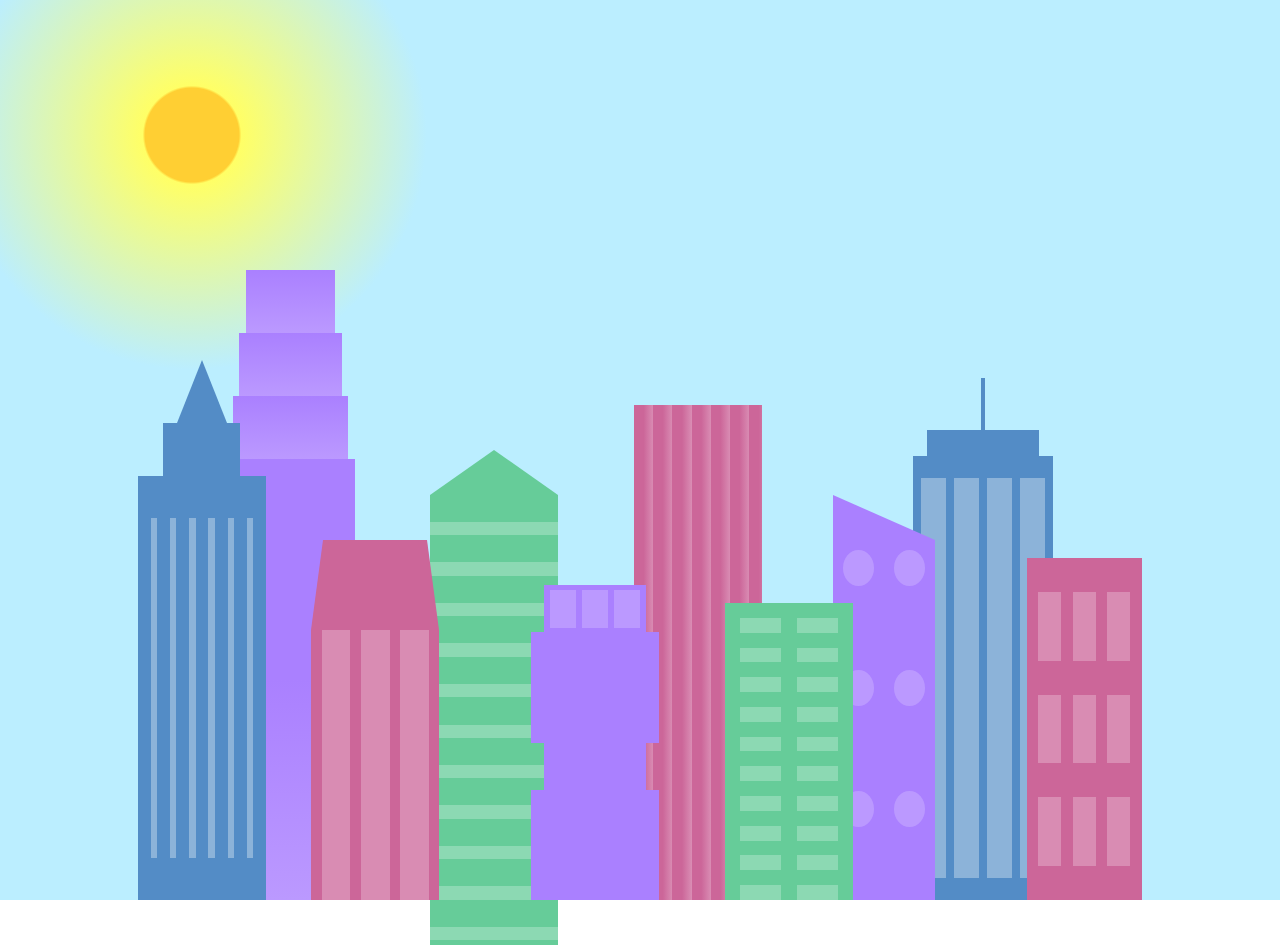
<file: cssCitySkyline/index.html>
<!DOCTYPE html>
<html lang="en">    
  <head>
    <meta charset="UTF-8">
    <title>CSS City Skyline</title>
    <link href="styles.css" rel="stylesheet" />   
  </head>

  <body>
    <div class="background-buildings sky">
      <div></div>
      <div></div>
      <div class="bb1 building-wrap">
        <div class="bb1a bb1-window"></div>
        <div class="bb1b bb1-window"></div>
        <div class="bb1c bb1-window"></div>
        <div class="bb1d"></div>
      </div>
      <div class="bb2">
        <div class="bb2a"></div>
        <div class="bb2b"></div>
      </div>
      <div class="bb3"></div>
      <div></div>
      <div class="bb4 building-wrap">
        <div class="bb4a"></div>
        <div class="bb4b"></div>
        <div class="bb4c window-wrap">
          <div class="bb4-window"></div>
          <div class="bb4-window"></div>
          <div class="bb4-window"></div>
          <div class="bb4-window"></div>
        </div>
      </div>
      <div></div>
      <div></div>
    </div>

    <div class="foreground-buildings">
      <div></div>
      <div></div>
      <div class="fb1 building-wrap">
        <div class="fb1a"></div>
        <div class="fb1b"></div>
        <div class="fb1c"></div>
      </div>
      <div class="fb2">
        <div class="fb2a"></div>
        <div class="fb2b window-wrap">
          <div class="fb2-window"></div>
          <div class="fb2-window"></div>
          <div class="fb2-window"></div>
        </div>
      </div>
      <div></div>
      <div class="fb3 building-wrap">
        <div class="fb3a window-wrap">
          <div class="fb3-window"></div>
          <div class="fb3-window"></div>
          <div class="fb3-window"></div>
        </div>
        <div class="fb3b"></div>
        <div class="fb3a"></div>
        <div class="fb3b"></div>
      </div>
      <div class="fb4">
        <div class="fb4a"></div>
        <div class="fb4b">
          <div class="fb4-window"></div>
          <div class="fb4-window"></div>
          <div class="fb4-window"></div>
          <div class="fb4-window"></div>
          <div class="fb4-window"></div>
          <div class="fb4-window"></div>
        </div>
      </div>
      <div class="fb5"></div>
      <div class="fb6"></div>
      <div></div>
      <div></div>
    </div>
  </body>
</html>
</file>
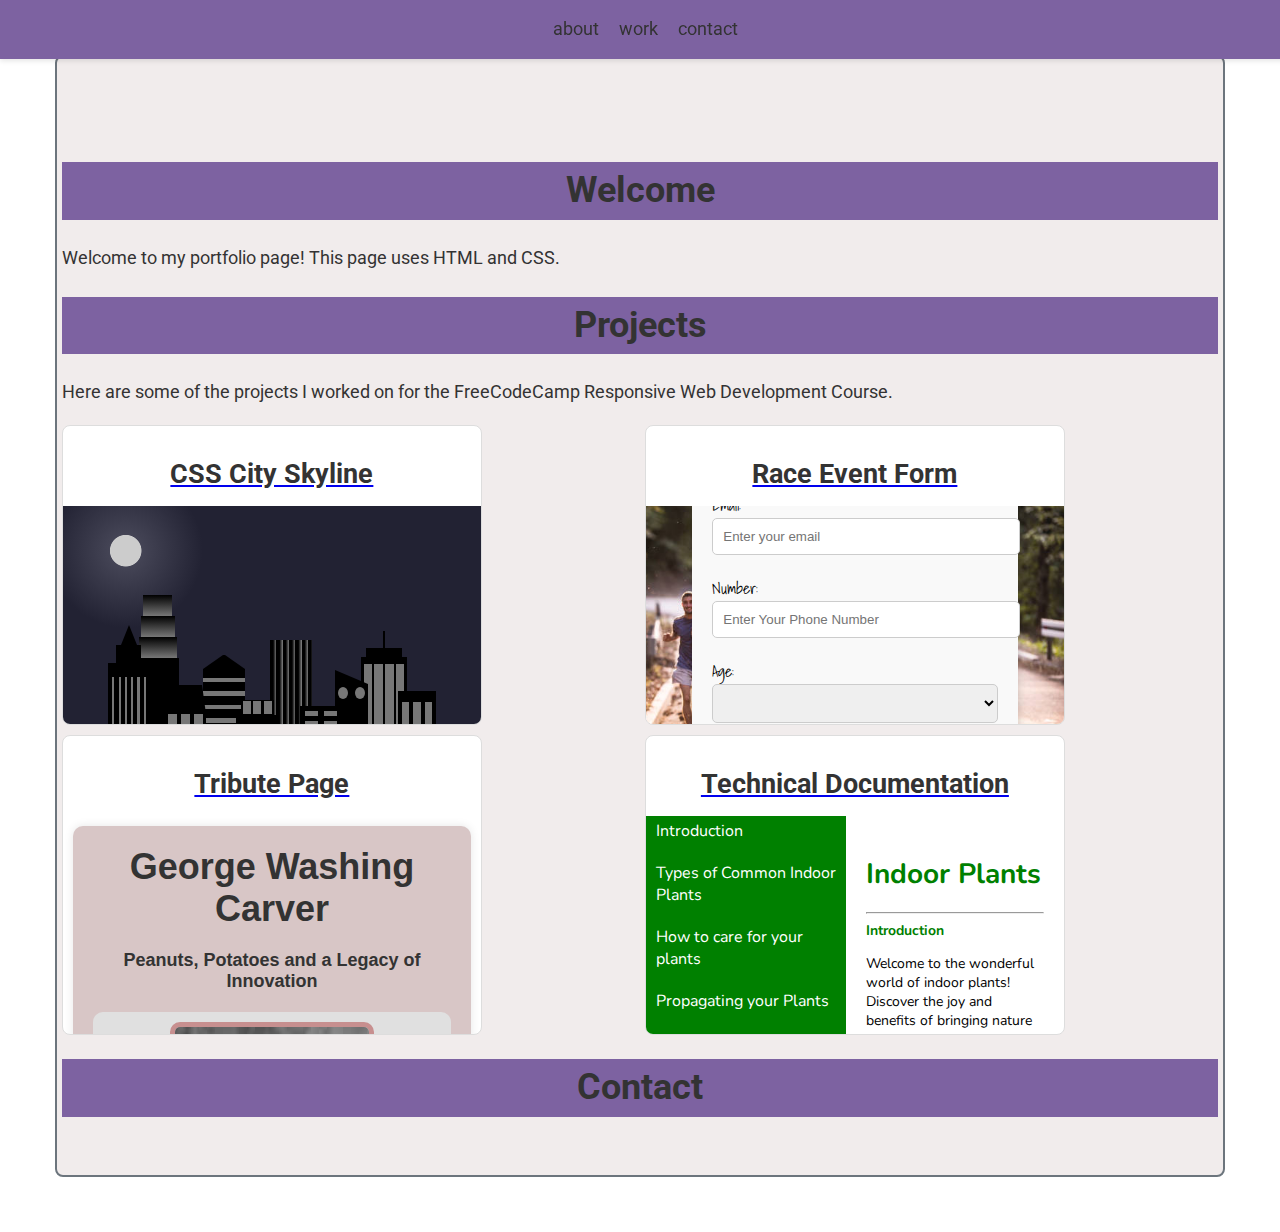
<file: portfolioPage/index.html>
<!DOCTYPE html>
<html lang="en">

<head>
    <meta charset="UTF-8">
    <meta name="viewport" content="width=device-width, initial-scale=1.0">
    <link rel="stylesheet" href="styles.css">
    <link rel="stylesheet" href="https://fonts.googleapis.com/css2?family=Roboto:wght@400;700&display=swap">
    <title>FreeCodeCamp Portfolio Projects</title>
</head>

<body>
    <header> 
        <nav id="navbar">
            <a href="#welcome-section">about</a>
            <a href="#projects">work</a>
            <a href="#contact">contact</a>
        </nav>
    </header>
    <div id="main-content">
    <section id="welcome-section">
        <h1>Welcome</h1>
        <p>Welcome to my portfolio page!  This page uses HTML and CSS.</p>
    </section>
    <section id="projects" class="projects-section">
        <h1>Projects</h1>
        <p>Here are some of the projects I worked on for the FreeCodeCamp Responsive Web Development Course.</p>
        <div class="projects-grid">
            <div class="project-tile">
                <a href="../cssCitySkyline/index.html" target="_blank">
                    <h3 class="project-title">CSS City Skyline</h3>
                </a>

                <iframe src="../cssCitySkyline/index.html" scrolling="no"></iframe>

            </div>
            <div class="project-tile">
                <a href="../eventRegistrationForm/form.html" target="_blank" >
                    <h3 class="project-title">Race Event Form</h3>
                </a>

                <iframe src="../eventRegistrationForm/form.html" scrolling="no"></iframe>

            </div>
            <div class="project-tile">
                <a href="../tributePage/index.html" target="_blank">
                    <h3 class="project-title">Tribute Page</h3>
                </a>

                <iframe src="../tributePage/index.html" scrolling="no"></iframe>

            </div>
            <div class="project-tile">
                <a href="../techDocPage/index.html" target="_blank">
                    <h3 class="project-title">Technical Documentation</h3>
                </a>

                <iframe src="../techDocPage/index.html" scrolling="no"></iframe>

            </div>
            
        </div>
    </section>
    <section id="contact">
        <h1>Contact</h1>
        <a href="" target="_blank" id="profile-link">
            <img </a>

    </section>
</div>

</body>

</html>
</file>
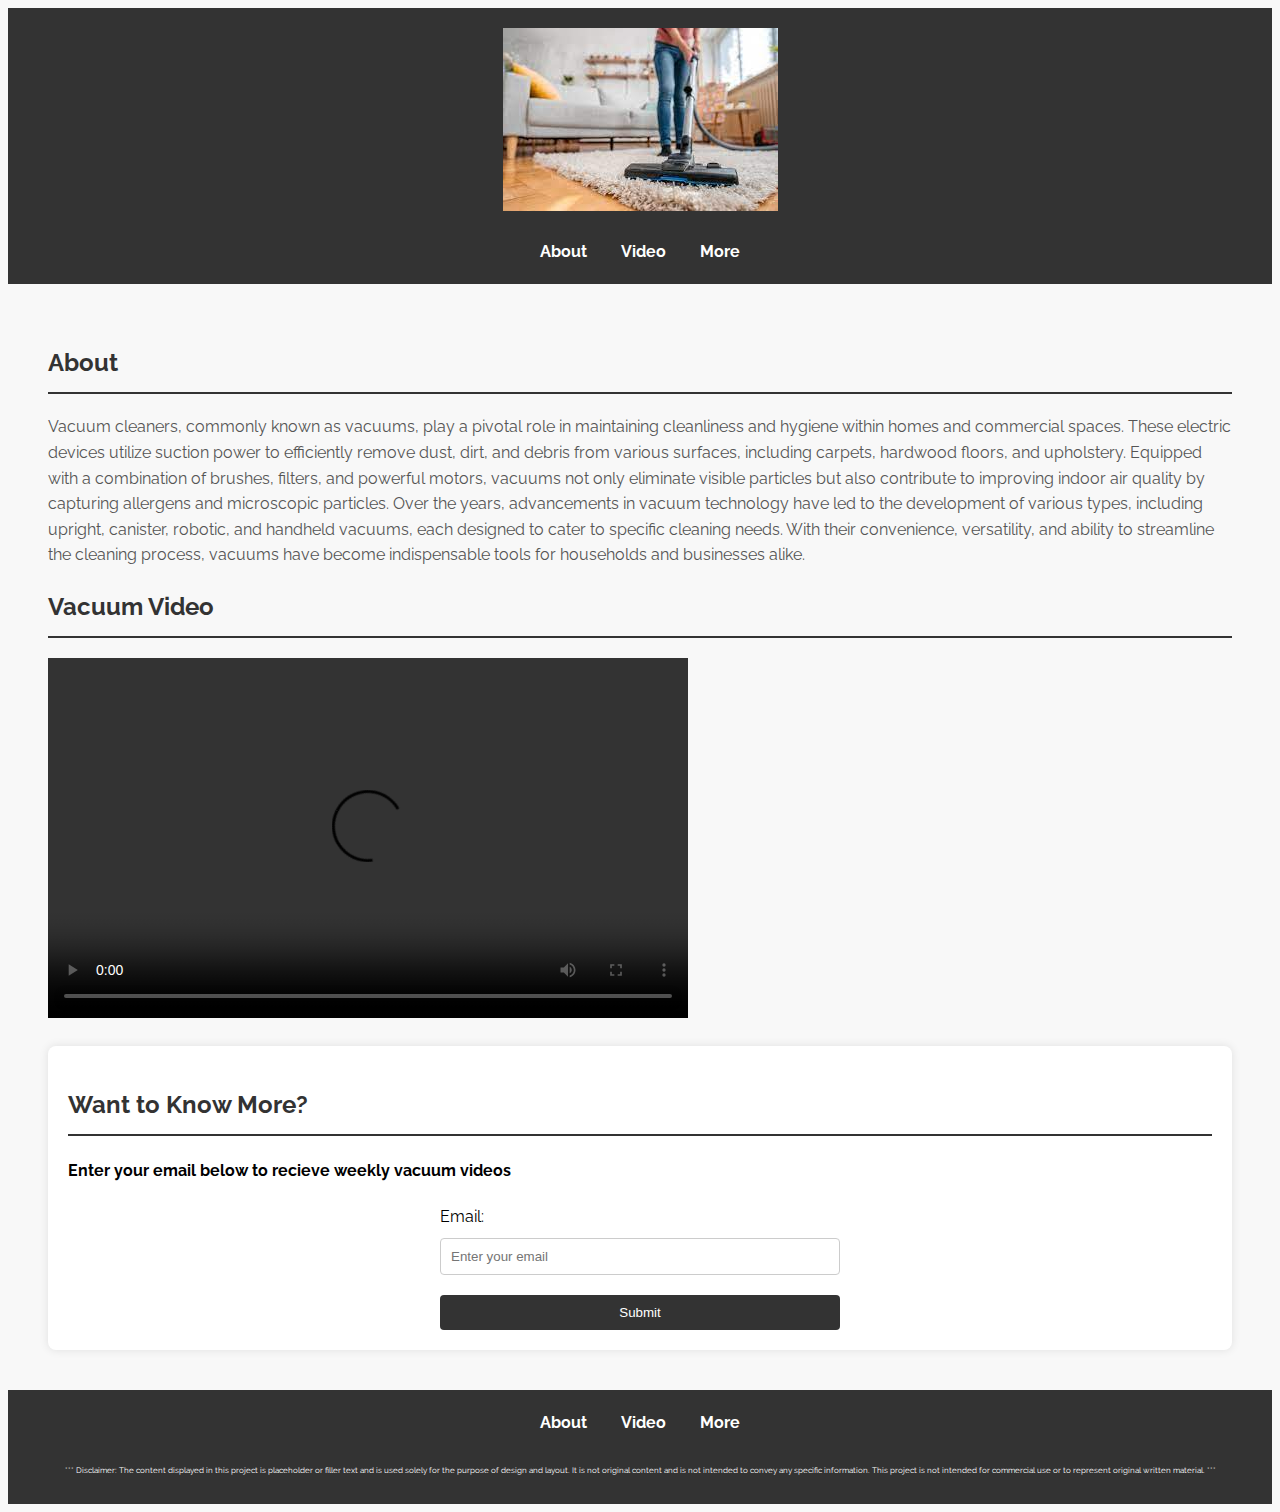
<file: productLandingPage/index.html>
<!DOCTYPE html>
<html lang="en">

<head>
    <meta charset="UTF-8">
    <meta name="viewport" content="width=device-width, initial-scale=1.0">
    <link href="https://fonts.googleapis.com/css?family=Anton%7CBaskervville%7CRaleway&display=swap" rel="stylesheet" />
    <link rel="stylesheet" href="https://use.fontawesome.com/releases/v5.8.2/css/all.css" />
    <link rel="stylesheet" href="styles.css">
    <title>Product Landing Page</title>
</head>

<body>

    <header id="header">
        <img id="header-img" src="images/vacuum1.jpg">
        <nav id="nav-bar">
            <a class="nav-link" href="#about">About</a>
            <a class="nav-link" href="#products">Video</a>
            <a class="nav-link" href="#email-section">More</a>
        </nav>
    </header>
    <main id="main-content">
        <section id="about">
            <h2 class="section-title">About</h2>
            <p>Vacuum cleaners, commonly known as vacuums, play a pivotal role in maintaining cleanliness and hygiene within homes and commercial spaces. These electric devices utilize suction power to efficiently remove dust, dirt, and debris from various surfaces, including carpets, hardwood floors, and upholstery. Equipped with a combination of brushes, filters, and powerful motors, vacuums not only eliminate visible particles but also contribute to improving indoor air quality by capturing allergens and microscopic particles. Over the years, advancements in vacuum technology have led to the development of various types, including upright, canister, robotic, and handheld vacuums, each designed to cater to specific cleaning needs. With their convenience, versatility, and ability to streamline the cleaning process, vacuums have become indispensable tools for households and businesses alike.

            </p>

        </section>
        <section id="products">
            <h2 class="section-title">Vacuum Video</h2>
            <video id="video" width="640" height="360" controls src="https://www.youtube.com/watch?v=ejaVz-ZR-a8"
                type="video">

                Your browser does not support the video tag.
            </video>

        </section>
        <section id="email-section">
            <h2 class="section-title">Want to Know More? </h2>
            <h4>Enter your email below to recieve weekly vacuum videos</h4>
            <form id="form" action="https://www.freecodecamp.com/email-submit">
                <label for="email" id="email-label">Email:</label>
                <input id="email" type="email" name="email" placeholder="Enter your email" required>
                <input type="submit" id="submit">


            </form>

        </section>
    </main>
    <footer id="footer">
        <a class="nav-link" href="#about">About</a>
        <a class="nav-link" href="#products">Video</a>
        <a class="nav-link" href="#email-section">More</a>
        <p id="disclaimer">*** Disclaimer: The content displayed in this project is placeholder or filler text and is used solely for the purpose of design and layout. It is not original content and is not intended to convey any specific information. This project is not intended for commercial use or to represent original written material. ***</p>
    </footer>

</body>

</html>
</file>
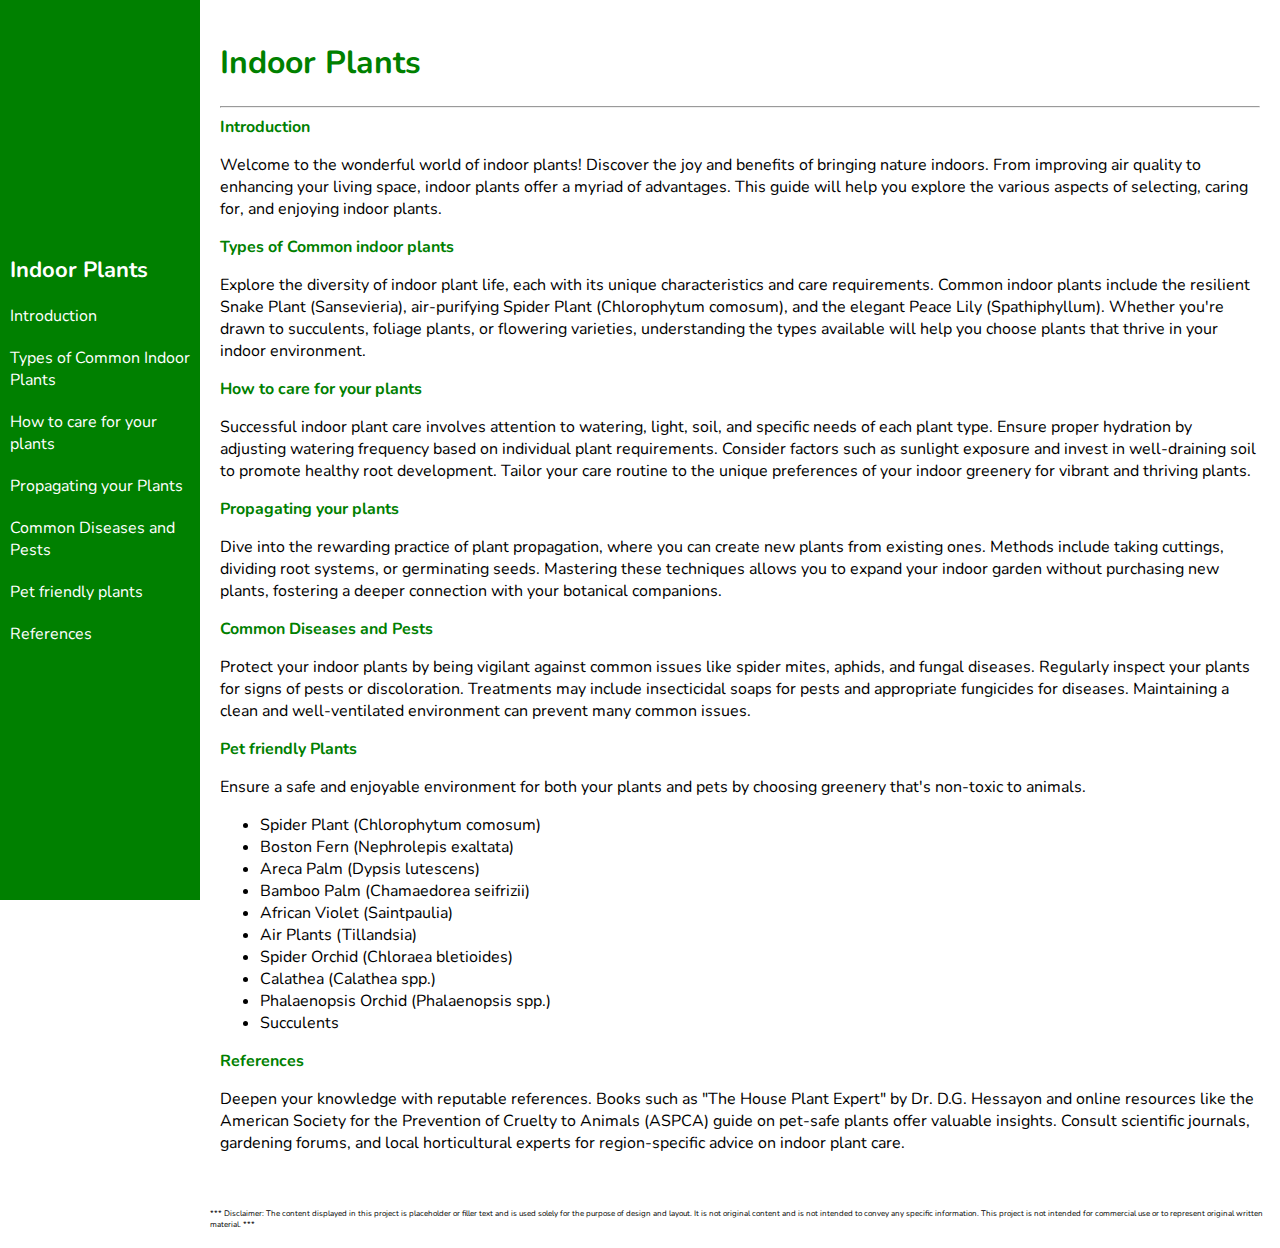
<file: techDocPage/index.html>
<!DOCTYPE html>
<html lang="en">
<head>
    <meta charset="UTF-8">
    <meta name="viewport" content="width=device-width, initial-scale=1.0">
    <link rel="stylesheet" href="styles.css">
    <link rel="stylesheet" href="https://fonts.googleapis.com/css2?family=Nunito:wght@400;600;700&display=swap">
    <title>Houseplants for the Indoors</title>
</head>
<body>
    <nav id="navbar">
        <header class="navbar_header">
             Indoor Plants
        </header>
        <a  class="nav-link" href="#introduction">Introduction</a>
        <a  class="nav-link" href="#types_of_common_indoor_plants">Types of Common Indoor Plants</a>
        <a  class="nav-link" href="#how_to_care_for_your_plants">How to care for your plants</a>
        <a  class="nav-link" href="#propagating_your_plants">Propagating your Plants</a>
        <a  class="nav-link" href="#common_diseases_and_pests">Common Diseases and Pests</a>
        <a  class="nav-link" href="#pet_friendly_plants">Pet friendly plants</a>
        <a  class="nav-link" href="#references">References</a>

    </nav>
    <main id="main-doc">
        <h1> Indoor Plants</h1><hr>
       <section class="main-section" id="introduction">
        <header>Introduction
        </header>
        <p>Welcome to the wonderful world of indoor plants! Discover the joy and benefits of bringing nature indoors. From improving air quality to enhancing your living space, indoor plants offer a myriad of advantages. This guide will help you explore the various aspects of selecting, caring for, and enjoying indoor plants.
        </p>
        <p></p>
       
       </section> 
       <section class="main-section" id="types_of_common_indoor_plants">
        <header>Types of Common indoor plants
        </header>
        <p>Explore the diversity of indoor plant life, each with its unique characteristics and care requirements. Common indoor plants include the resilient Snake Plant (Sansevieria), air-purifying Spider Plant (Chlorophytum comosum), and the elegant Peace Lily (Spathiphyllum). Whether you're drawn to succulents, foliage plants, or flowering varieties, understanding the types available will help you choose plants that thrive in your indoor environment.
        </p>
        <code class="hidden-code">This is a code element within the main section.</code>
        
       </section> 
       <section class="main-section" id="how_to_care_for_your_plants">
        <header>How to care for your plants
        </header>
        <p>Successful indoor plant care involves attention to watering, light, soil, and specific needs of each plant type. Ensure proper hydration by adjusting watering frequency based on individual plant requirements. Consider factors such as sunlight exposure and invest in well-draining soil to promote healthy root development. Tailor your care routine to the unique preferences of your indoor greenery for vibrant and thriving plants.
        </p>
        <code class="hidden-code">This is a code element within the main section.</code>
       
       </section> 
       <section class="main-section" id="propagating_your_plants">
        <header>Propagating your plants
        </header>
        <p>Dive into the rewarding practice of plant propagation, where you can create new plants from existing ones. Methods include taking cuttings, dividing root systems, or germinating seeds. Mastering these techniques allows you to expand your indoor garden without purchasing new plants, fostering a deeper connection with your botanical companions.
        </p>
        <code class="hidden-code">This is a code element within the main section.</code>
       
       </section> 
       <section class="main-section" id="common_diseases_and_pests">
        <header>Common Diseases and Pests
        </header>
        <p>Protect your indoor plants by being vigilant against common issues like spider mites, aphids, and fungal diseases. Regularly inspect your plants for signs of pests or discoloration. Treatments may include insecticidal soaps for pests and appropriate fungicides for diseases. Maintaining a clean and well-ventilated environment can prevent many common issues.
        </p>
        <code class="hidden-code">This is a code element within the main section.</code>
       </section> 
       <section class="main-section" id="pet_friendly_plants">
        <header>Pet friendly Plants
        </header>
        <p>Ensure a safe and enjoyable environment for both your plants and pets by choosing greenery that's non-toxic to animals. </p>
        <ul>
            <li>Spider Plant (Chlorophytum comosum) </li>
            <li>Boston Fern (Nephrolepis exaltata)</li>
            <li>Areca Palm (Dypsis lutescens)</li>
            <li>Bamboo Palm (Chamaedorea seifrizii)</li>
            <li>African Violet (Saintpaulia)</li>  
            <li>Air Plants (Tillandsia)</li>
            <li>Spider Orchid (Chloraea bletioides)</li>
            <li>Calathea (Calathea spp.)</li>  
            <li>Phalaenopsis Orchid (Phalaenopsis spp.)</li> 
             <li>Succulents </li>
        </ul>
        <p></p>
        <code class="hidden-code">This is a code element within the main section.</code>
       </section> 
       
       <section class="main-section" id="references">
        <header>References
        </header>
        
        <p>Deepen your knowledge with reputable references. Books such as "The House Plant Expert" by Dr. D.G. Hessayon and online resources like the American Society for the Prevention of Cruelty to Animals (ASPCA) guide on pet-safe plants offer valuable insights. Consult scientific journals, gardening forums, and local horticultural experts for region-specific advice on indoor plant care.
        </p>
        <code class="hidden-code">This is a code element within the main section.</code>
       </section> 


    </main>
    
</body>
<footer>
    <p>
        *** Disclaimer: The content displayed in this project is placeholder or filler text and is used solely for the purpose of design and layout. It is not original content and is not intended to convey any specific information. This project is not intended for commercial use or to represent original written material. ***
    </p>
</footer>
</html>
</file>
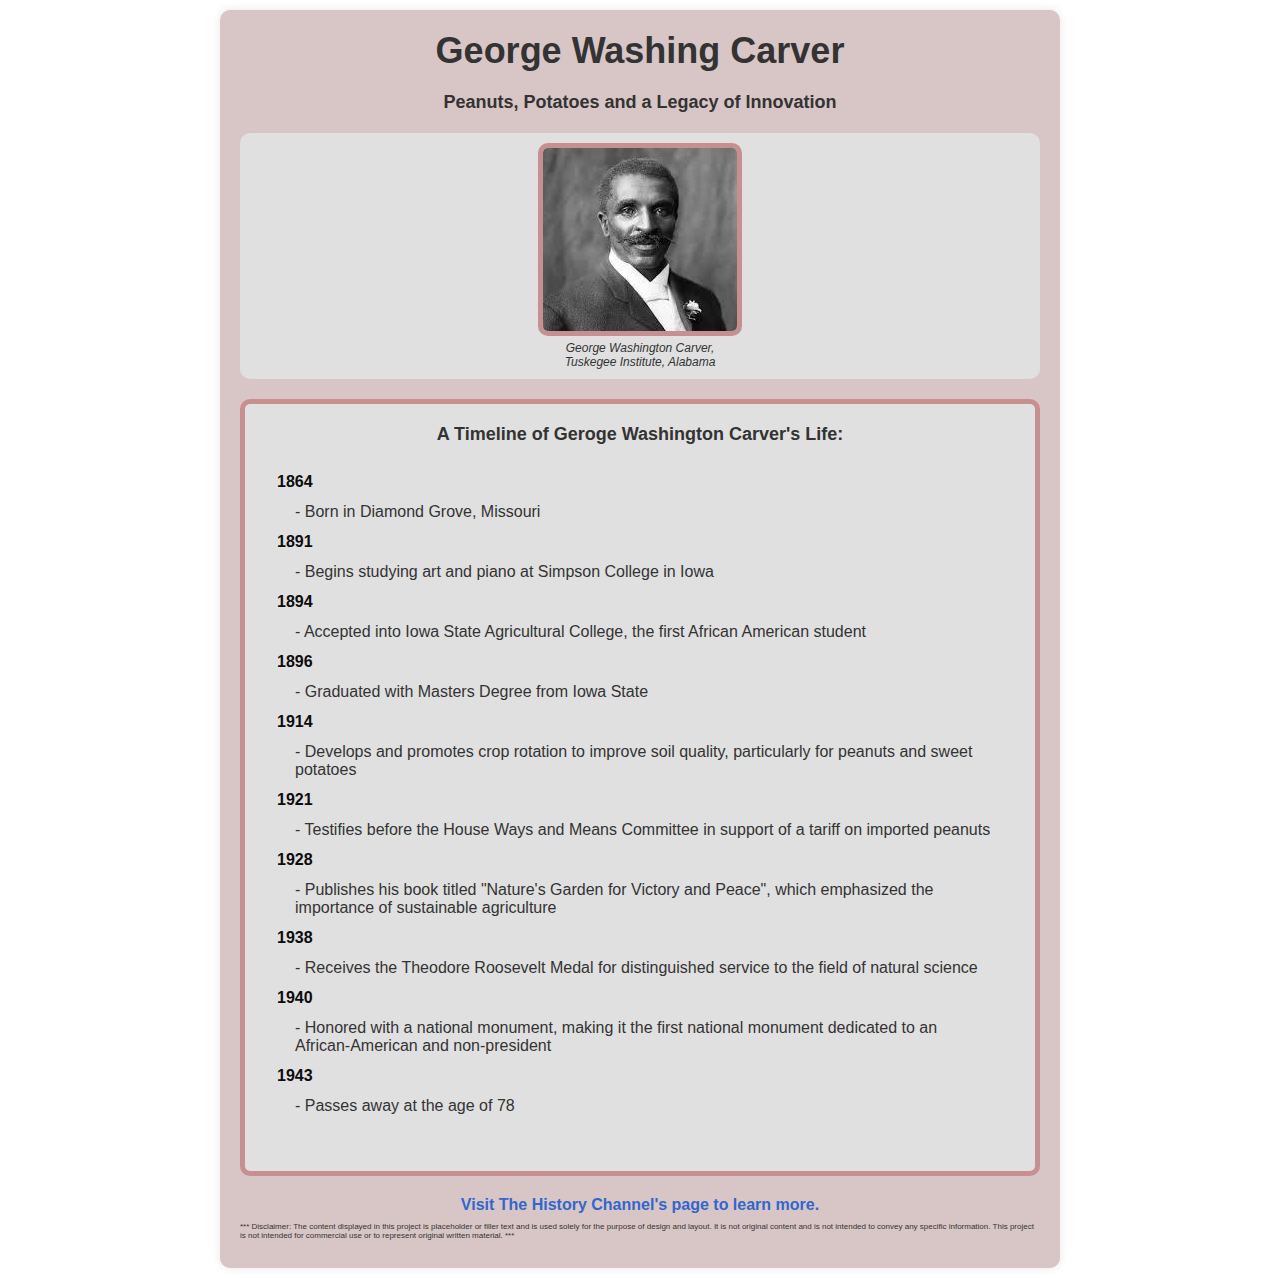
<file: tributePage/index.html>
<!DOCTYPE html>
<html lang="en">
<head>
    <meta charset="UTF-8">
    <meta name="viewport" content="width=device-width, initial-scale=1.0">
    <title>George Washington Carver</title>
    <link rel="stylesheet" href="styles.css">
    <meta name="viewport" content="width=device-width, initial-scale=1.0">
</head>
<body>
<main id="main">
<div id="title">George Washing Carver
    <div class="subtitle"> Peanuts, Potatoes and a Legacy of Innovation</div>
</div>
<div id="img-div">
    <img id="image" src="images/gwc_pic.jpg" alt="Picture of George Washington Carver">
    <div id="img-caption">George Washington Carver, <br> Tuskegee Institute, Alabama</div>
</div>
<div id="tribute-info">
    <div class="tribute-title">
    A Timeline of Geroge Washington Carver's Life:</div>
    <div >
        <dl class="list">
            <dt class="list-item-date">1864</dt>
            <dd class="list-item-fact"> - Born in Diamond Grove, Missouri</dd>
            <dt class="list-item-date">1891</dt>
            <dd class="list-item-fact"> - Begins studying art and piano at Simpson College in Iowa</dd>
            <dt class="list-item-date">1894</dt>
            <dd class="list-item-fact"> - Accepted into Iowa State Agricultural College, the first African American student</dd>
            <dt class="list-item-date">1896</dt>
            <dd class="list-item-fact"> - Graduated with Masters Degree from Iowa State</dd>
            <dt class="list-item-date">1914</dt>
            <dd class="list-item-fact"> - Develops and promotes crop rotation to improve soil quality, particularly for peanuts and sweet potatoes</dd>
            <dt class="list-item-date">1921</dt>
            <dd class="list-item-fact"> - Testifies before the House Ways and Means Committee in support of a tariff on imported peanuts</dd>
            <dt class="list-item-date">1928</dt>
            <dd class="list-item-fact"> - Publishes his book titled "Nature's Garden for Victory and Peace", which emphasized the importance of sustainable agriculture </dd>
            <dt class="list-item-date">1938</dt>
            <dd class="list-item-fact"> - Receives the Theodore Roosevelt Medal for distinguished service to the field of natural science</dd>
            <dt class="list-item-date">1940</dt>
            <dd class="list-item-fact"> - Honored with a national monument, making it the first national monument dedicated to an African-American and non-president</dd>
            <dt class="list-item-date">1943</dt>
            <dd class="list-item-fact"> - Passes away at the age of 78</dd>
           
        </dl>
    </div>
</div>
<a id="tribute-link" href="https://www.history.com/topics/black-history/george-washington-carver" target="_blank">Visit The History Channel's page to learn more.</a>
<p id="disclaimer"> *** Disclaimer: The content displayed in this project is placeholder or filler text and is used solely for the purpose of design and layout. It is not original content and is not intended to convey any specific information. This project is not intended for commercial use or to represent original written material. ***</p>


</main>
</body>
</html>
</file>
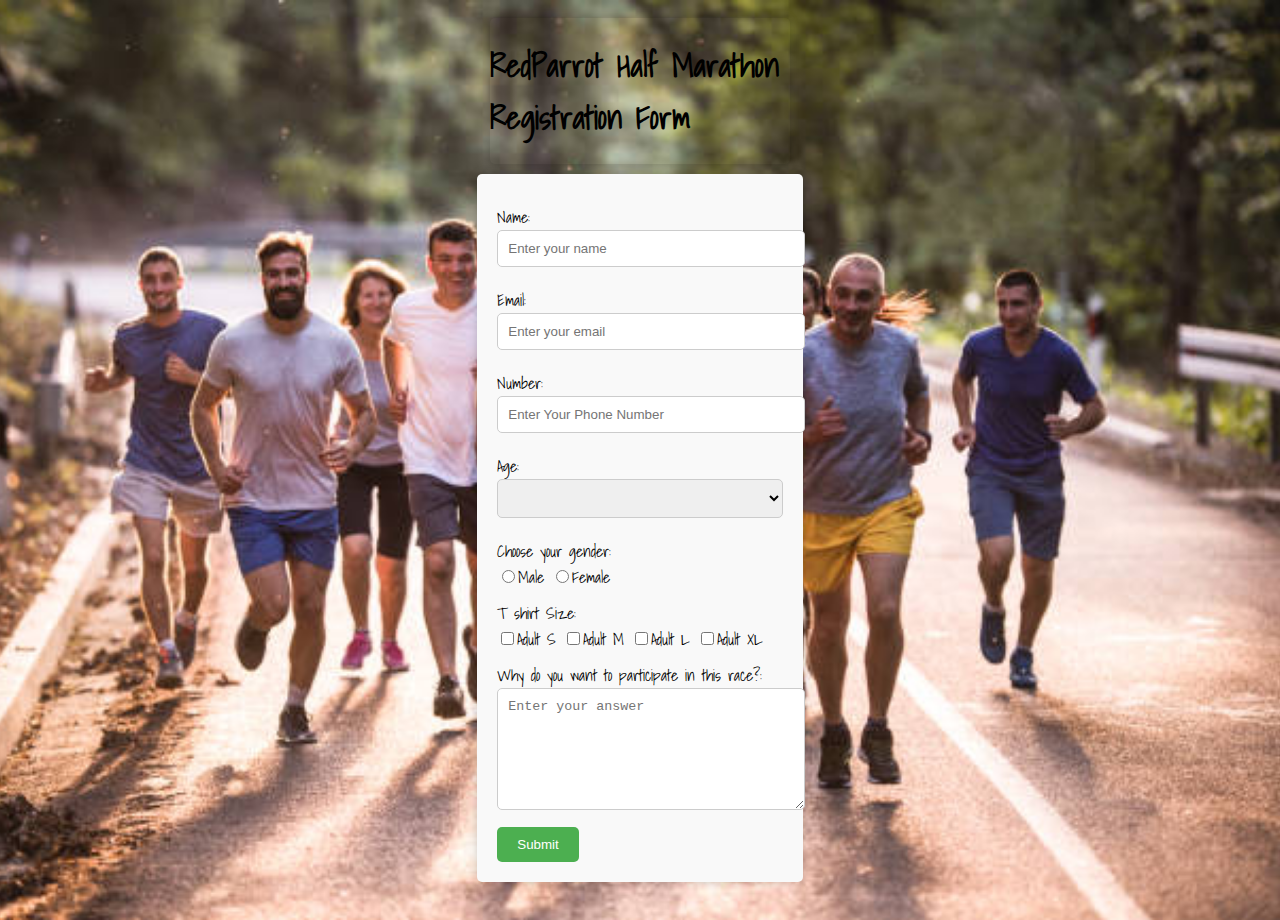
<file: eventRegistrationForm/form.html>
<!DOCTYPE html>
<html>

<head>
    <meta charset="UTF-8">
    <meta name="viewport" content="width=device-width, initial-scale=1.0">
    <title>RedParrot Half Marathon Registration Form</title>
    <link rel="stylesheet" href="styles.css">
    <link
        href="https://fonts.googleapis.com/css2?family=Roboto+Condensed:wght@200&family=Shadows+Into+Light&display=swap"
        rel="stylesheet">
</head>

<body>
    <header>

    </header>
    <div class="info">
        <h1 class="title">RedParrot Half Marathon Registration Form</h1>
    </div>
    <div class="form">
        <form id="survey-form">
            <label for="name" id="name-label">Name:</label>
            <input type="text" id="name" name="name" placeholder="Enter your name" required>

            <label for="email" id="email-label">Email:</label>
            <input type="email" id="email" name="email" placeholder="Enter your email" required>

            <label for="number" id="number-label">Number:</label>
            <input type="number" id="number" name="number" placeholder="Enter Your Phone Number" min="1" max="100"
                step="1" required>

            <label for="dropdown">Age:</label>
            <select id="dropdown" name="dropdown">
                <option value="placeholder" placeholder="Age"></option>
                <option value="option1">18-24</option>
                <option value="option2">25-30</option>
                <option value="option3">30-35</option>
                <option value="option4">36-44</option>
                <option value="option5">45-52</option>
                <option value="option6">53-60</option>
                <option value="option7">61-70</option>
                <option value="option8">71+</option>
            </select>

            <label>Choose your gender:</label>
            <input type="radio" name="radio-group" value="male">Male
            <input type="radio" name="radio-group" value="female">Female

            <label>T shirt Size:</label>
            <input type="checkbox" name="checkbox-group" value="checkbox1">Adult S
            <input type="checkbox" name="checkbox-group" value="checkbox2">Adult M
            <input type="checkbox" name="checkbox-group" value="checkbox3">Adult L
            <input type="checkbox" name="checkbox-group" value="checkbox3">Adult XL

            <label for="comments">Why do you want to participate in this race?:</label>
            <textarea id="comments" name="comments" placeholder="Enter your answer"></textarea>

            <button type="submit" id="submit">Submit</button>
        </form>
    </div>

</body>

</html>
</file>
<file: cssCitySkyline/styles.css>
:root {
    --building-color1: #aa80ff;
    --building-color2: #66cc99;
    --building-color3: #cc6699;
    --building-color4: #538cc6;
    --window-color1: #bb99ff;
    --window-color2: #8cd9b3;
    --window-color3: #d98cb3;
    --window-color4: #8cb3d9;
  }
  
  * {
    box-sizing: border-box;
  }
  
  body {
    height: 100vh;
    margin: 0;
    overflow: hidden;
  }
  
  .background-buildings, .foreground-buildings {
    width: 100%;
    height: 100%;
    display: flex;
    align-items: flex-end;
    justify-content: space-evenly;
    position: absolute;
    top: 0;
  }
  
  .building-wrap {
    display: flex;
    flex-direction: column;
    align-items: center;
  }
  
  .window-wrap {
    display: flex;
    align-items: center;
    justify-content: space-evenly;
  }
  
  .sky {
    background: radial-gradient(
        closest-corner circle at 15% 15%,
        #ffcf33,
        #ffcf33 20%,
        #ffff66 21%,
        #bbeeff 100%
      );
  }
  
  /* BACKGROUND BUILDINGS - "bb" stands for "background building" */
  .bb1 {
    width: 10%;
    height: 70%;
  }
  
  .bb1a {
    width: 70%;
  }
    
  .bb1b {
    width: 80%;
  }
    
  .bb1c {
    width: 90%;
  }
  
  .bb1d {
    width: 100%;
    height: 70%;
    background: linear-gradient(
        var(--building-color1) 50%,
        var(--window-color1)
      );
  }
  
  .bb1-window {
    height: 10%;
    background: linear-gradient(
        var(--building-color1),
        var(--window-color1)
      );
  }
  
  .bb2 {
    width: 10%;
    height: 50%;
  }
  
  .bb2a {
    border-bottom: 5vh solid var(--building-color2);
    border-left: 5vw solid transparent;
    border-right: 5vw solid transparent;
  }
  
  .bb2b {
    width: 100%;
    height: 100%;
    background: repeating-linear-gradient(
        var(--building-color2),
        var(--building-color2) 6%,
        var(--window-color2) 6%,
        var(--window-color2) 9%
      );
  }
  
  .bb3 {
    width: 10%;
    height: 55%;
    background: repeating-linear-gradient(
        90deg,
        var(--building-color3),
        var(--building-color3),
        var(--window-color3) 15%
      );
  }
  
  .bb4 {
    width: 11%;
    height: 58%;
  }
  
  .bb4a {
    width: 3%;
    height: 10%;
    background-color: var(--building-color4);
  }
  
  .bb4b {
    width: 80%;
    height: 5%;
    background-color: var(--building-color4);
  }
    
  .bb4c {
    width: 100%;
    height: 85%;
    background-color: var(--building-color4);
  }
  
  .bb4-window {
    width: 18%;
    height: 90%;
    background-color: var(--window-color4);
  }
  
  /* FOREGROUND BUILDINGS - "fb" stands for "foreground building" */
  .fb1 {
    width: 10%;
    height: 60%;
  }
  
  .fb1a {
    border-bottom: 7vh solid var(--building-color4);
    border-left: 2vw solid transparent;
    border-right: 2vw solid transparent;
  }
  
  .fb1b {
    width: 60%;
    height: 10%;
    background-color: var(--building-color4);
  }
    
  .fb1c {
    width: 100%;
    height: 80%;
    background: repeating-linear-gradient(
        90deg,
        var(--building-color4),
        var(--building-color4) 10%,
        transparent 10%,
        transparent 15%
      ),
      repeating-linear-gradient(
        var(--building-color4),
        var(--building-color4) 10%,
        var(--window-color4) 10%,
        var(--window-color4) 90%
      );
  }
  
  .fb2 {
    width: 10%;
    height: 40%;
  }
  
  .fb2a {
    width: 100%;
    border-bottom: 10vh solid var(--building-color3);
    border-left: 1vw solid transparent;
    border-right: 1vw solid transparent;
  }
  
  .fb2b {
    width: 100%;
    height: 75%;
    background-color: var(--building-color3);
  }
  
  .fb2-window {
    width: 22%;
    height: 100%;
    background-color: var(--window-color3);
  }
  
  .fb3 {
    width: 10%;
    height: 35%;
  }
    
  .fb3a {
    width: 80%;
    height: 15%;
    background-color: var(--building-color1);
  }
    
  .fb3b {
    width: 100%;
    height: 35%;
    background-color: var(--building-color1);
  }
  
  .fb3-window {
    width: 25%;
    height: 80%;
    background-color: var(--window-color1);
  }
  
  .fb4 {
    width: 8%;
    height: 45%;
    position: relative;
    left: 10%;
  }
  
  .fb4a {
    border-top: 5vh solid transparent;
    border-left: 8vw solid var(--building-color1);
  }
  
  .fb4b {
    width: 100%;
    height: 89%;
    background-color: var(--building-color1);
    display: flex;
    flex-wrap: wrap;
  }
  
  .fb4-window {
    width: 30%;
    height: 10%;
    border-radius: 50%;
    background-color: var(--window-color1);
    margin: 10%;
  }
  
  .fb5 {
    width: 10%;
    height: 33%;
    position: relative;
    right: 10%;
    background: repeating-linear-gradient(
        var(--building-color2),
        var(--building-color2) 5%,
        transparent 5%,
        transparent 10%
      ),
      repeating-linear-gradient(
        90deg,
        var(--building-color2),
        var(--building-color2) 12%,
        var(--window-color2) 12%,
        var(--window-color2) 44%
      );
  }
  
  .fb6 {
    width: 9%;
    height: 38%;
    background: repeating-linear-gradient(
        90deg,
        var(--building-color3),
        var(--building-color3) 10%,
        transparent 10%,
        transparent 30%
      ),
      repeating-linear-gradient(
        var(--building-color3),
        var(--building-color3) 10%,
        var(--window-color3) 10%,
        var(--window-color3) 30%
      );
  }


  @media (max-width: 1000px) {
    :root {
        --building-color1: #000;
        --building-color2: #000;
        --building-color3: #000;
        --building-color4: #000;
        --window-color1:#777;
        --window-color2:#777;
        --window-color3:#777;
        --window-color4:#777;

      }
      .sky {
        background: radial-gradient(
            closest-corner circle at 15% 15%,
            #ccc,
            #ccc 20%,
            #445 21%,
            #223 100%
          );
      }
    }
</file>
<file: portfolioPage/styles.css>
:root {
    --background-color: #f1ecec;
    --secondary-background-color: #6C757D;
    --accent-color: #7D62A1;
    --styling-color:#A89F94;
    --primary-color: #FFFFFF;
    --text-color: #333333;
}
body {
    font-family: 'Roboto', sans-serif;
    line-height: 1.6;
    color: #333;
    margin: 20px; 
    padding: 0; 
    box-sizing: border-box;
    display: flex;
    flex-direction: column;
    min-height: 100vh; 
}

h1 {
    text-align: center;
    background-color:var(--accent-color); 
}

#main-content{
    flex: 1;
    border: 2px solid var(--secondary-background-color);
border-radius: 8px;
padding: 5px;
margin: 5px;
background-color: var(--background-color)
}

#welcome-section {
    
    position: relative;
    margin-top: 100px;
   
}


nav {
    position: fixed;
    display: flex;
    justify-content: center;
    top: 0;
    left: 0;
    width: 100%;
    background-color: var(--accent-color);
    padding: 15px;
    box-shadow: 0 2px 5px rgba(0, 0, 0, 0.1); 
    z-index: 100; 
    
}

nav h1 {
    margin: 0;
    font-size: 1.5em; 
}


nav a {
    color: var(--text-color);
    text-decoration: none;
    margin-right: 20px;
    font-size: 1em;
}


nav a.active {
    font-weight: bold;
    text-decoration: underline;
}

#welcome-section {
    display: block;
}

.projects-grid {
    display: grid;
    grid-template-columns: repeat(2, 1fr); 
    grid-template-rows: repeat(2, 1fr); 
    gap: 10px; 
}

.project-title {
    font-size: 1.5em;
    margin-bottom: 10px;
    color: var(--text-color);
}
.project-tile {
    box-sizing: border-box;
    background-color: #ffffff;
    border: 1px solid #ddd;
    border-radius: 8px;
    overflow: hidden;

    text-align: center;
    height: 300px; 
    width: calc(75% - 10px);
}

.project-tile iframe {
    width: 100%;
    height: 100%;
    border: none;
    
}

.projects-grid > a {
    color: var(--text-color)
    text-decoration: none;
    font-weight: bold;
}

a:hover {
    text-decoration: underline;
}



@media screen and (max-width: 600px) {
    body {
      font-size: 14px; 
      padding: 10px;  
    }
}
@media screen and (min-width: 1200px) {
        body {
          font-size: 18px; 
          padding: 30px;  
        }
    }
</file>
<file: productLandingPage/styles.css>
body {
    font-family: 'Raleway', sans-serif;
    line-height: 1.6;
    background-color: #f8f8f8;
}


#header {
    background-color: #333;
    color: #fff;
    text-align: center;
    padding: 20px;
}

#header-img {
    max-width: 100%;
    height: auto;
}

#nav-bar {
    margin-top: 20px;
}

.nav-link {
    color: #fff;
    text-decoration: none;
    margin: 0 15px;
    font-weight: bold;
}


#main-content {
    padding: 40px;
}

.section-title {
    color: #333;
    border-bottom: 2px solid #333;
    padding-bottom: 10px;
    margin-bottom: 20px;
}

#about p {
    color: #555;
}


#video {
    width: 100%;
    max-width: 640px;
    height: auto;
    margin-bottom: 20px;
}


#email-section {
    background-color: #fff;
    padding: 20px;
    border-radius: 8px;
    box-shadow: 0 0 10px rgba(0, 0, 0, 0.1);
}

#form {
    display: flex;
    flex-direction: column;
    max-width: 400px;
    margin: 0 auto;
}

#email-label {
    margin-bottom: 8px;
}

#email {
    padding: 10px;
    margin-bottom: 20px;
    border: 1px solid #ccc;
    border-radius: 4px;
}

#submit {
    background-color: #333;
    color: #fff;
    padding: 10px;
    cursor: pointer;
    border: none;
    border-radius: 4px;
}


#footer {
    background-color: #333;
    color: #fff;
    text-align: center;
    padding: 20px;
 
}

#disclaimer {
    padding-top: 20px;
    font-size: 8px;
}
</file>
<file: techDocPage/styles.css>
:root {
    --main-color: green; 
}

h1{
    color: var(--main-color)
}


body {
    font-family: 'Nunito', sans-serif;
    margin:0;
    display: flex;
    flex-direction: column;
    box-sizing: border-box;
}

#navbar {
    position: fixed;
    left: 0;
    top: 0;
    height: 100%;
    width: 200px;
    background-color: var(--main-color); 
    display: flex;
    flex-direction: column;
    align-items: left;
    justify-content: center;
   
}
#navbar >a,
#navbar > header{
    text-decoration: none;
    color: white; 
    font-size: 16px; 
    margin-bottom: 15px;
    margin: 10px;
    
}
    
#navbar > a:hover
 {
   

    box-shadow: 0 0 10px rgba(0, 0, 0, 0.5); 
}

#main-doc {
    margin-left: 200px; 
    padding: 20px; 
    flex:1;
}
#navbar > .navbar_header{
    font-size:22px;
}

header {
    font-weight: bold;
    color: var(--main-color)
}

.hidden-code {
    display: none;
}

footer {
    font-size: 8px;
    padding: 10px;
    margin-left: 200px;
}

@media screen and (max-width: 600px) {
    body {
        font-size: 14px;
    }
}
</file>
<file: tributePage/styles.css>
@media (max-width: 600px) {
    body {
      font-size: 14px; 
    }
  }
body {
    font-family: 'Arial', sans-serif;
    color: #333; /* Text color */
    margin: 0;
    padding: 10px;
  
  }
  #main {
    max-width: 800px;
    margin: 0 auto;
    background-color: #d8c6c6; 
    border-radius: 10px;
    padding: 20px;
    box-shadow: 0 0 10px rgba(0, 0, 0, 0.1); 
  }
  #title {
    text-align: center;
    font-size: 36px;
    font-weight: bold;
    margin-bottom: 20px;
  }
  .subtitle {
    font-size: 18px;
    margin: 20px;
  }
  #img-div {
    text-align: center; 
    margin: 20px 0;
    background-color: #e0e0e0;
    padding: 10px;
    border-radius: 10px;

  }

  #image {
    max-width: 100%;
    height: auto;
    display: block;
    margin: 0 auto;
    border: 5px solid #c78f8f; 
    border-radius: 10px; 
    
  }
  #img-caption {
    margin-top: 5px;
    font-style: italic;
    font-size:12px;
  }
  #tribute-info {
    background-color: #e0e0e0; 
    padding: 20px;
    margin-top: 20px;
    border:5px solid #c78f8f;
    border-radius: 10px;
  }
   .tribute-title {
    font-size: 18px;
    font-weight: bold;
    margin-bottom: 10px;
    text-align: center; 
  }
.list {
    list-style: none; 
    padding: 10px; 
  }

  .list-item-date {
    font-weight: bold;
    color: #0c0c0c; 
    margin: 2px;
    
  }

  .list-item-fact {
    margin-left: 10px; 
    display: list-item;
    padding: 10px;
  }
  
  #tribute-link {
    display: block;
    margin-top: 20px;
    text-align: center;
    font-weight: bold;
    color: #3366cc;
    text-decoration: none;
  }
  #tribute-link:hover {
    text-decoration: underline;
  }

  #disclaimer {
    font-size: 8px;;
  }
</file>
<file: eventRegistrationForm/styles.css>
body {
    font-family: 'Roboto Condensed', sans-serif;
    font-family: 'Shadows Into Light', cursive;
    margin: 0;
    padding: 10px;
    background-image: url('images/istockphoto-1061713622-.jpg');
    background-size: cover;
    background-position: center;
    background-repeat: no-repeat;
    display: flex;
    flex-direction: column;
    align-items: center;
    justify-content: center;
    height: 100vh;
}



.info {
    max-width: 300px;
   
    margin: 0 auto;
    margin-bottom: 10px;
    border-radius: 5px;
    box-shadow: 0 0 10px rgba(0, 0, 0, 0.2);
  
}







#survey-form {
    max-width: 300px;
    margin: 0 auto;
    padding: 20px;
    background-color: #f9f9f9;
    border-radius: 5px;
    box-shadow: 0 0 10px rgba(0, 0, 0, 0.2);
    min-height: 200px;
    margin-bottom: 20px;

}


label {
    display: block;
    margin-top: 10px;
}

input[type="text"],
input[type="email"],
input[type="number"],
select,
textarea {
    width: 100%;
    padding: 10px;
    margin-bottom: 10px;
    border: 1px solid #ccc;
    border-radius: 5px;
}


#submit {
    background-color: #4CAF50;
    color: white;
    padding: 10px 20px;
    border: none;
    border-radius: 5px;
    cursor: pointer;
}

#submit:hover {
    background-color: #45a049;
}

textarea {
    height: 100px;
}

@media (min-width: 600px) {
    #survey-form {
        max-width: 500px;
    }
}
</file>
